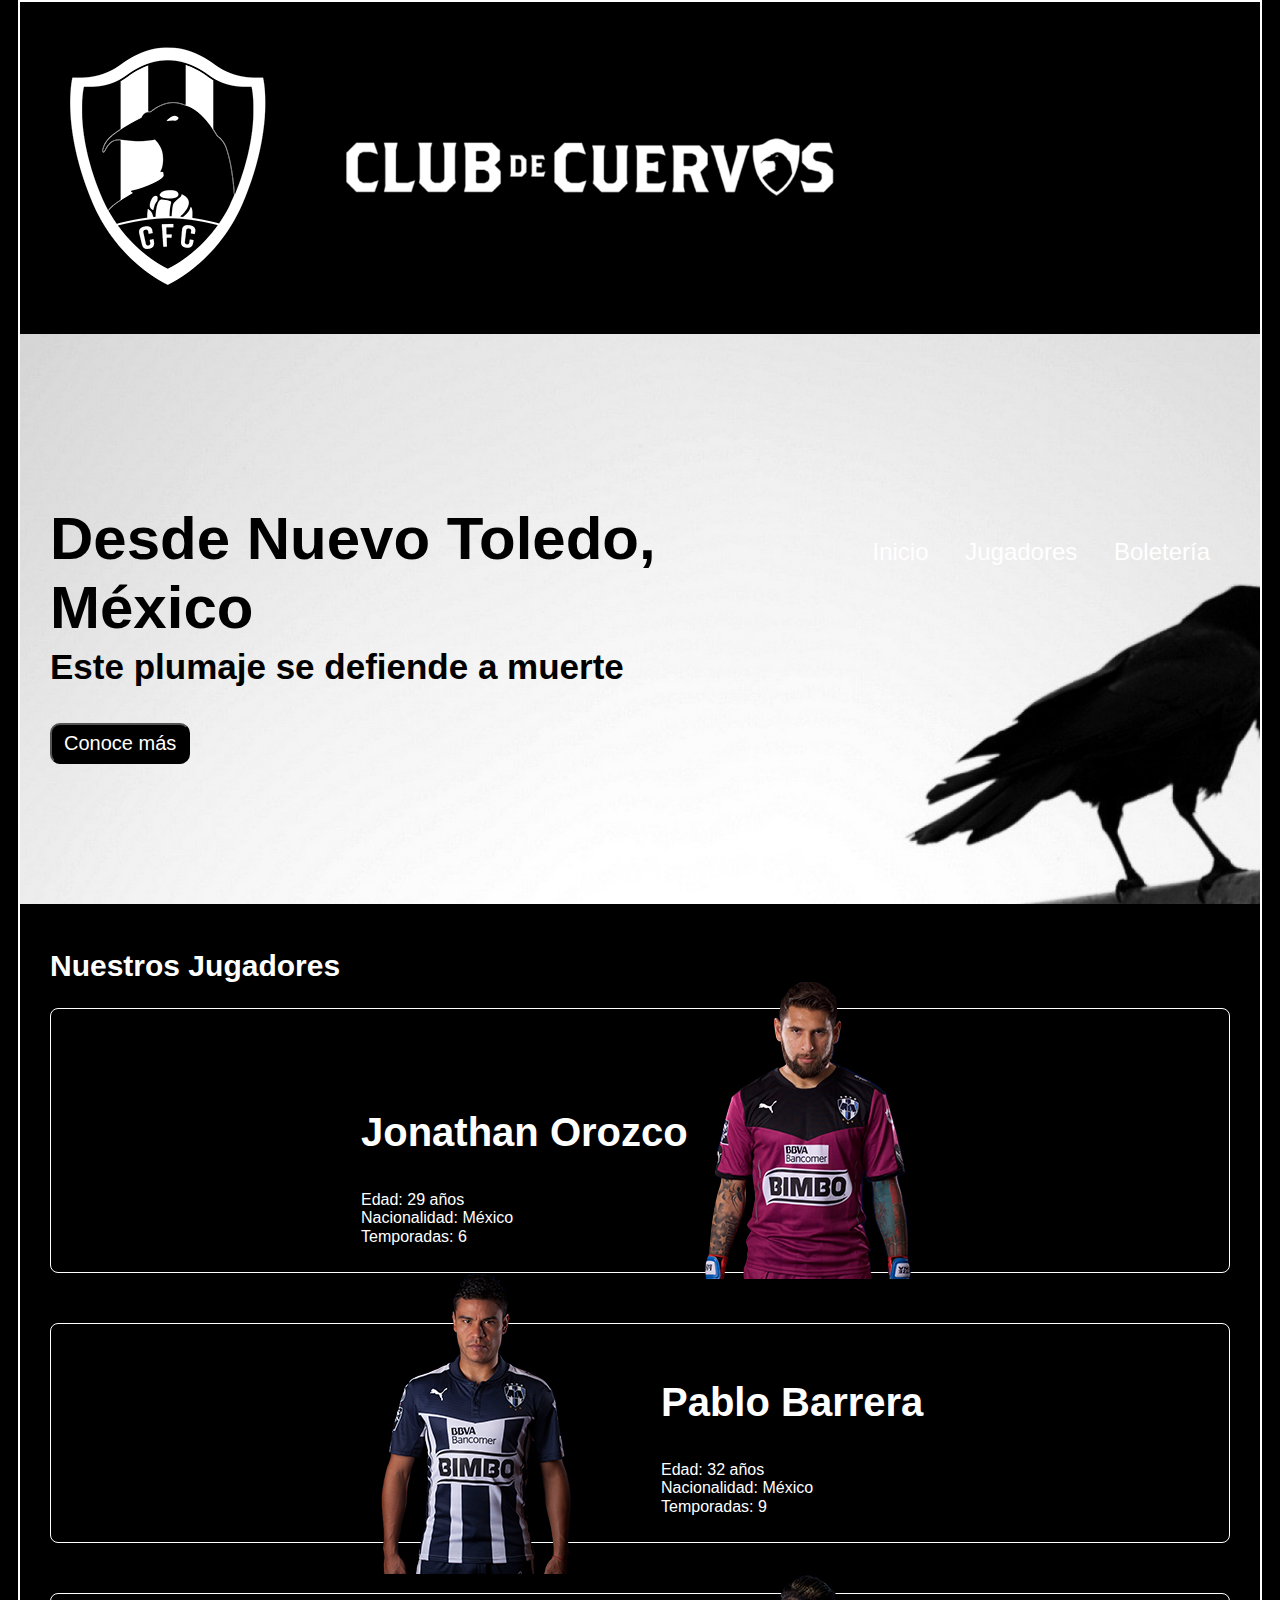
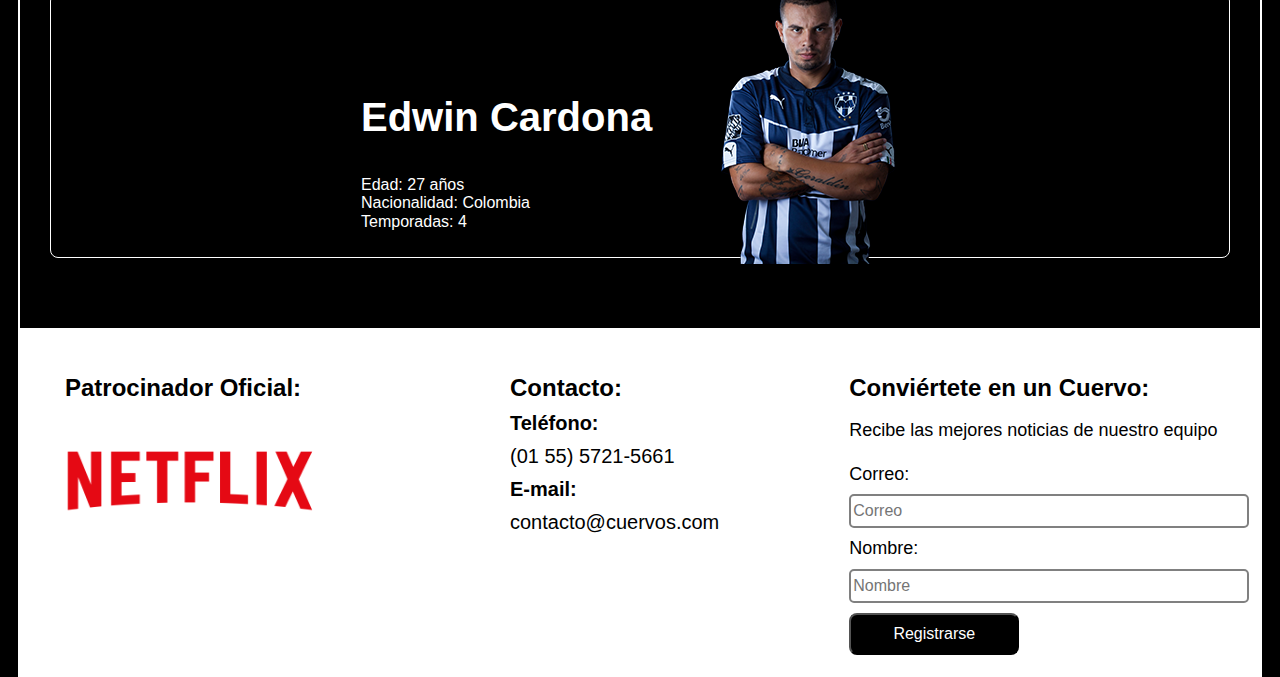
<file: index.html>
<!DOCTYPE html>
<html>
  <head>
    <title>Cuervos - Web Oficial</title>
    <meta charset="utf-8" />

    <!-- Icon -->
    <link rel="icon" href="img/logoCuervos.png" />

    <!-- Styles -->
    <link href="css/styles.css" rel="stylesheet" />
    <link href="css/normalize.css" rel="stylesheet" />

    <!-- Fonts -->
  </head>
  <body>
      <!-- Header -->
      <header id="header" class="header container">
        <!-- Logo -->
        <figure class="logo">
          <img src="img/logoCuervos.png" alt="Nombre de Equipo" />
        </figure>

        <figure class="logo">
          <img class="img-name" src="img/nameCuervos.png" alt="Nombre de Equipo" />
        </figure>
        <!-- Menu -->
        <nav class="menu">
          <ul>
            <li>
              <a href="index.html">Inicio</a>
            </li>
            <li>
              <a href="#players">Jugadores</a>
            </li>
            <li>
              <a href="tickets.html">Boletería</a>
            </li>
          </ul>
        </nav>
      </header>

      <!-- Cover -->
      <section id="cover" class="cover container">
        <h1 id="title-web" class="title">Desde Nuevo Toledo, México</h1>
        <h3 class="title-description">Este plumaje se defiende a muerte</h3>
        <button type="button" name="button">Conoce más</button>
      </section>

      <!-- Players -->
      <section id="players" class="players container">
        <h2>Nuestros Jugadores</h2>
        <!-- Player 1 -->
        <article class="player">
            <img class="right" src="img/orozco.png" alt="Orozco" />
            <div class="container-info-l">
              <h3 class="player-name">Jonathan Orozco</h3>
              <ol>
                <li>Edad: 29 años</li>
                <li>Nacionalidad: México</li>
                <li>Temporadas: 6</li>
              </ol>
            </div>
        </article>

        <!-- Player 2 -->
        <article class="player">
          <img class="left" src="img/barrera.png" alt="Barrera" />
          <div class="container-info-r">
            <h3 class="player-name">Pablo Barrera</h3>
            <ol>
              <li>Edad: 32 años</li>
              <li>Nacionalidad: México</li>
              <li>Temporadas: 9</li>
            </ol>
        </div>
        </article>

        <!-- Player 3 -->
        <article class="player">
          <img class="right" src="img/cardona.png" alt="Cardona" />
          <div class="container-info-l">
            <h3 class="player-name">Edwin Cardona</h3>
            <ol>
              <li>Edad: 27 años</li>
              <li>Nacionalidad: Colombia</li>
              <li>Temporadas: 4</li>
            </ol>
          </div>
        </article>
      </section>


      <!-- Footer -->
      <footer class="footer container">
        <div class="footer-flex">

            <div class="sponsors">
              <h3 class="title-footer-left">Patrocinador Oficial:</h3>
              <img src="img/netflix.png" alt="">
            </div>

            <div class="contact">
              <h3 class="title-footer">Contacto:</h3>
              <a href="tel:+52(01 55) 5721-5661"><strong>Teléfono:</strong><span> (01 55) 5721-5661</span></a>
              <a href="mailto:contacto@cuervos.com"><strong>E-mail:</strong><span> contacto@cuervos.com</span></a>
            </div>

            <div class="">
              <form class="form">
                <h3 class="title-footer">Conviértete en un Cuervo:</h3>
                <p>Recibe las mejores noticias de nuestro equipo</p>
                <label for="email">Correo:</label>
                <input type="email" name="email" value="" placeholder="Correo" id="email" required />
                <label for="name">Nombre:</label>
                <input type="text" name="name" value="" placeholder="Nombre" id="name" required />
                <input type="submit" name="" value="Registrarse" />
              </form>
            </div>

          </div>
      </footer>

  </body>
</html>
</file>
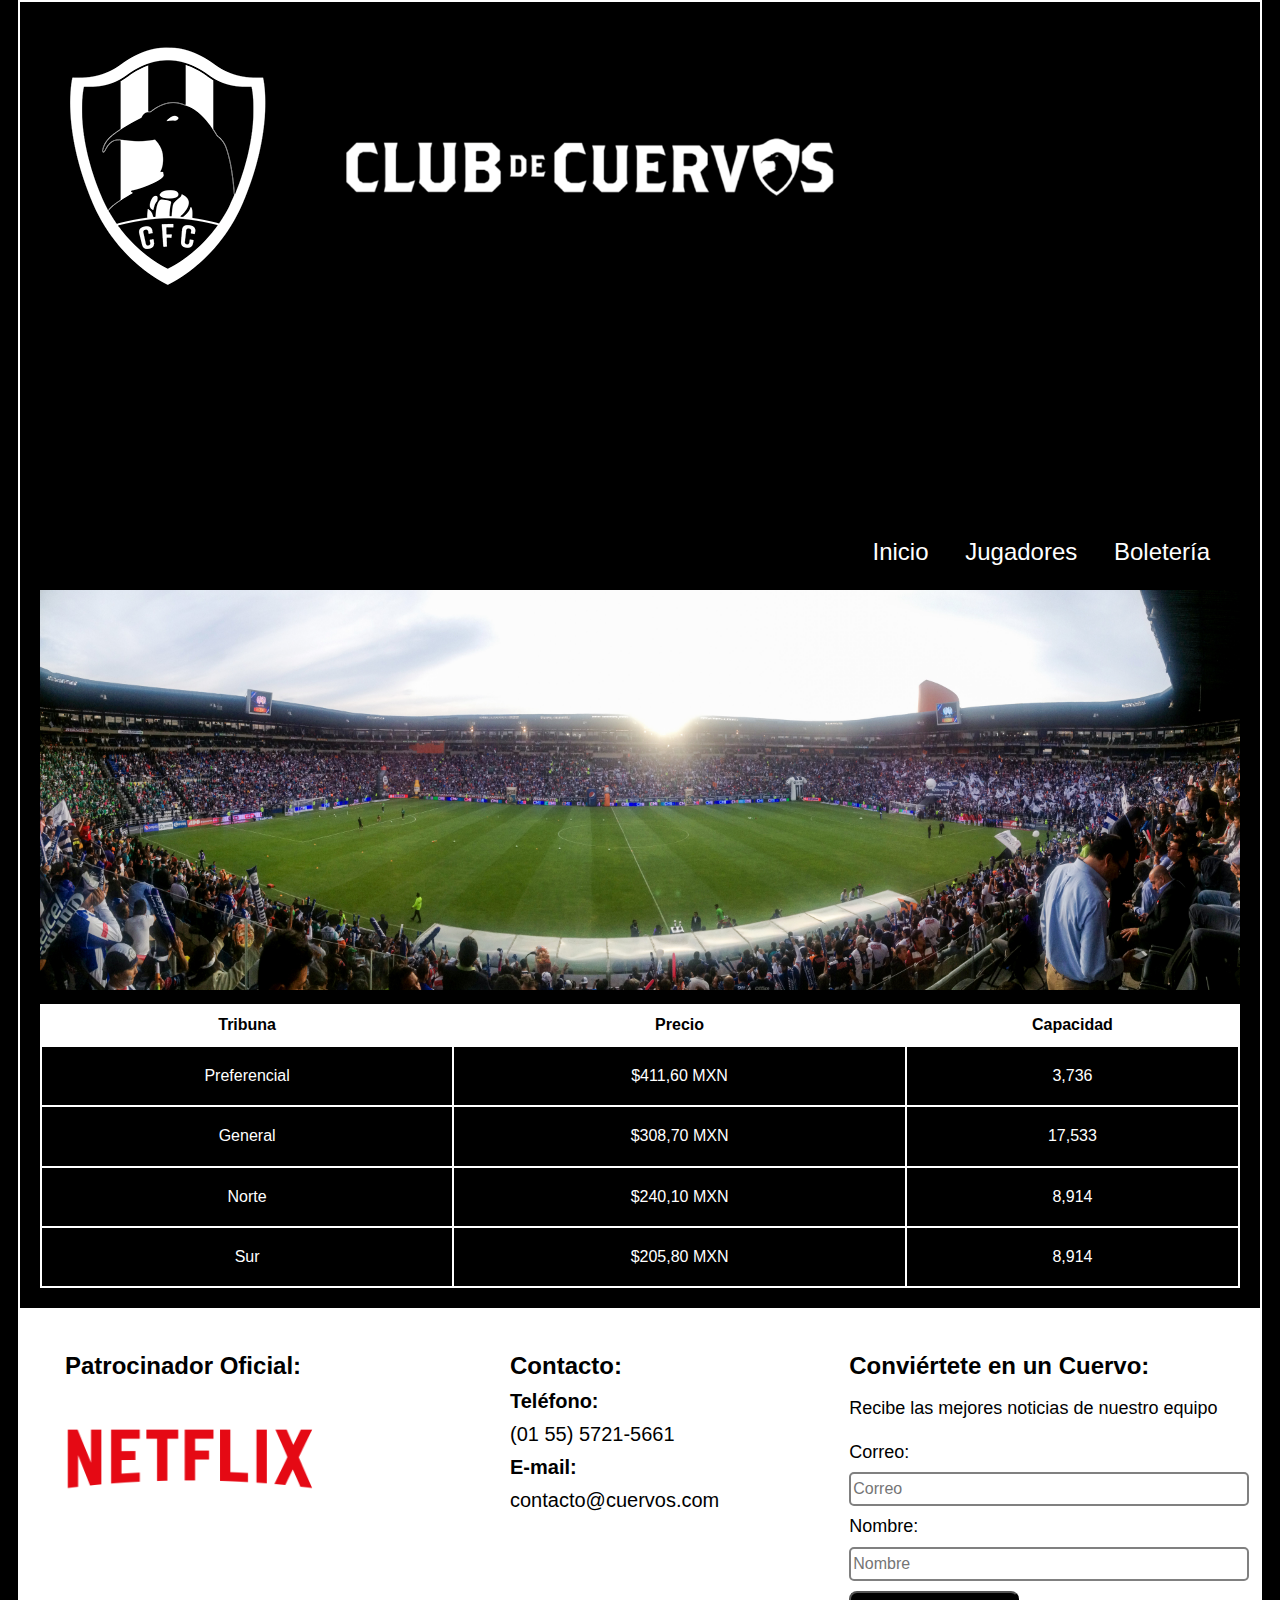
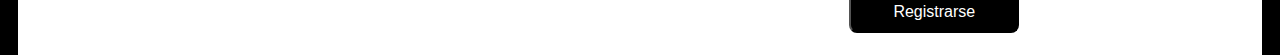
<file: tickets.html>
<!DOCTYPE html>
<html>
  <head>
    <title>Cuervos Oficial</title>
    <meta charset="utf-8" />

    <!-- Icon -->
    <link rel="icon" href="img/logoCuervos.png" />

    <!-- Styles -->
    <link href="css/styles.css" rel="stylesheet" />
    <link href="css/normalize.css" rel="stylesheet" />

    <!-- Fonts -->
  </head>
  <body>
      <!-- Header -->
      <header id="header" class="header container">
        <!-- Logo -->
        <figure class="logo">
          <img src="img/logoCuervos.png" alt="Nombre de Equipo" />
        </figure>

        <figure class="logo">
          <img class="img-name" src="img/nameCuervos.png" alt="Nombre de Equipo" />
        </figure>
        <!-- Menu -->
        <nav class="menu">
          <ul>
            <li>
              <a href="index.html">Inicio</a>
            </li>
            <li>
              <a href="index.html#players">Jugadores</a>
            </li>
            <li>
              <a href="tickets.html">Boletería</a>
            </li>
          </ul>
        </nav>
      </header>

      <section class="container">
        <img class="img-stadium" src="img/estadio.jpg" alt="stadium">
        <table>
          <thead>
            <tr>
              <th>Tribuna</th>
              <th>Precio</th>
              <th>Capacidad</th>
            </tr>
          </thead>
          <tbody>
            <tr>
              <td>Preferencial</td>
              <td>$411,60 MXN</td>
              <td>3,736</td>
            </tr>
            <tr>
              <td>General</td>
              <td>$308,70 MXN</td>
              <td>17,533</td>
            </tr>
            <tr>
              <td>Norte</td>
              <td>$240,10 MXN</td>
              <td>8,914</td>
            </tr>
            <tr>
              <td>Sur</td>
              <td>$205,80 MXN</td>
              <td>8,914</td>
            </tr>
          </tbody>
        </table>
      </section>


      <!-- Footer -->
      <footer class="footer container">
        <div class="footer-flex">

            <div class="sponsors">
              <h3 class="title-footer-left">Patrocinador Oficial:</h3>
              <img src="img/netflix.png" alt="">
            </div>

            <div class="contact">
              <h3 class="title-footer">Contacto:</h3>
              <a href="tel:+52(01 55) 5721-5661"><strong>Teléfono:</strong><span> (01 55) 5721-5661</span></a>
              <a href="mailto:contacto@cuervos.com"><strong>E-mail:</strong><span> contacto@cuervos.com</span></a>
            </div>

            <div class="">
              <form class="form">
                <h3 class="title-footer">Conviértete en un Cuervo:</h3>
                <p>Recibe las mejores noticias de nuestro equipo</p>
                <label for="email">Correo:</label>
                <input type="email" name="email" value="" placeholder="Correo" id="email" required />
                <label for="name">Nombre:</label>
                <input type="text" name="name" value="" placeholder="Nombre" id="name" required />
                <input type="submit" name="" value="Registrarse" />
              </form>
            </div>

          </div>
      </footer>

  </body>
</html>
</file>
<file: css/styles.css>
/* *{
  border: 2px solid red;
  margin: 10px;
  padding: 10px;
}*/
a strong{
  margin-top: 10px;
  margin-bottom: 10px;
}
article ol{
  list-style-type: none;
}
body{
  background: black;
  color: white;
  font-family: 'Eurostile', 'Catamaran', sans-serif;
}
form input[type=email]{
  border: 2px solid gray;
  border-radius: 5px;
  height: 28px;
  margin-top: 5px;
  margin-bottom: 5px;
}
form input[type=submit]{
  background: black;
  border-color: black;
  border-radius: 8px;
  color: white;
  margin-top: 10px;
  padding: 10px;
  width: 170px;
}
form input[type=text]{
  border: 2px solid gray;
  border-radius: 5px;
  height: 28px;
  margin-top: 5px;
}
form label{
  font-size: 18px;
  margin-bottom: 5px;
  margin-top: 5px;
}
form p{
  font-size: 18px;
}
table{
  width: 100%;
}
table, td, th{
  border: 2px solid white;
  border-collapse: collapse;
  text-align: center;
}
th{
  background: #FFFFFF;
  color: black;
  padding: 10px;
}
td{
  padding: 20px;
}
.contact{
  margin-right: 130px;
}
.contact a{
  color: black;
  font-size: 20px;
  text-decoration: none;
}
.contact strong{
  display: block;
}
.container{
  border-left: 2px solid white;
  border-right:2px solid white;
  margin: auto;
  padding: 20px;
  width: 1200px;
}
.container-info-l{
  margin-left: 300px;
  margin-top: 50px;
}
.container-info-r{
  margin-left: 600px;
}
.cover{
  background-image: url("../img/backgroundCuervo.jpg");
  background-size: cover;
  color: black;
}
.cover button{
  background: black;
  /*background: linear-gradient(to left, black, gray);*/
  border-color: black;
  border-radius: 10px;
  color: white;
  cursor: pointer;
  font-size: 20px;
  margin-bottom: 120px;
  margin-left: 10px;
  padding: 7px 12px 7px 12px;
}
.form{
  color: black;
  display: flex;
  flex-direction: column;
  width: 400px;
}
.footer{
  background: #FFFFFF;
  border-bottom: 2px solid white;
}
.footer-flex{
  display: flex;
}
.img-name{
  display: inline-block;
  margin-left: 40px;
  margin-bottom: 30px;
  width: 500px;
}
.img-stadium{
  height: 400px;
  width: 1200px;
  margin-bottom: 10px;
}
.header{
  border-top: 2px solid white;
}
.left{
  float: left;
  margin-left: 300px;
  position: relative;
  top: -60px
}
.logo{
  display: inline-block;
  margin-left: 0;
  margin-right: 0;
}
.logo img{
  display: inline-block;
}
.menu{
  display: inline-block;
  float: right;
  font-size: 24px;
  margin-top: 200px;
}
.menu a{
  color: white;
  text-decoration: none;
}
.menu li{
  display: inline-block;
  margin-right: 30px;
}
.players{
  border-bottom: 2px solid white;
}
.players h2{
  font-size: 30px;
  margin-left: 10px;
}
.player{
  border: 1px solid white;
  border-radius: 8px;
  padding: 10px;
  margin: 10px 10px 50px 10px;
}
.player h3{
  font-size: 40px;
  margin-bottom: 20px;
}
.player ol{
  padding: 0;
}
.player-name{
  display: inline-block;
}
.right{
  float: right;
  margin-bottom: 20px;
  margin-right: 300px;
  position: relative;
  top: -40px;
}
.sponsors{
  margin-right: 170px;
}
.sponsors img{
  height: 150px;
  width: 300px;
}
.title{
  color: black;
  font-size: 60px;
  margin-bottom: 5px;
  margin-left: 10px;
  margin-top: 150px;

}
.title-description{
  font-size: 35px;
  margin-left: 10px;
  margin-top: 0;
}
.title-footer{
  color: black;
  margin-bottom: 0px;
  font-size: 24px;
}
.title-footer-left{
  color: black;
  margin-bottom: 0px;
  margin-left: 25px;
  font-size: 24px;
}
</file>
